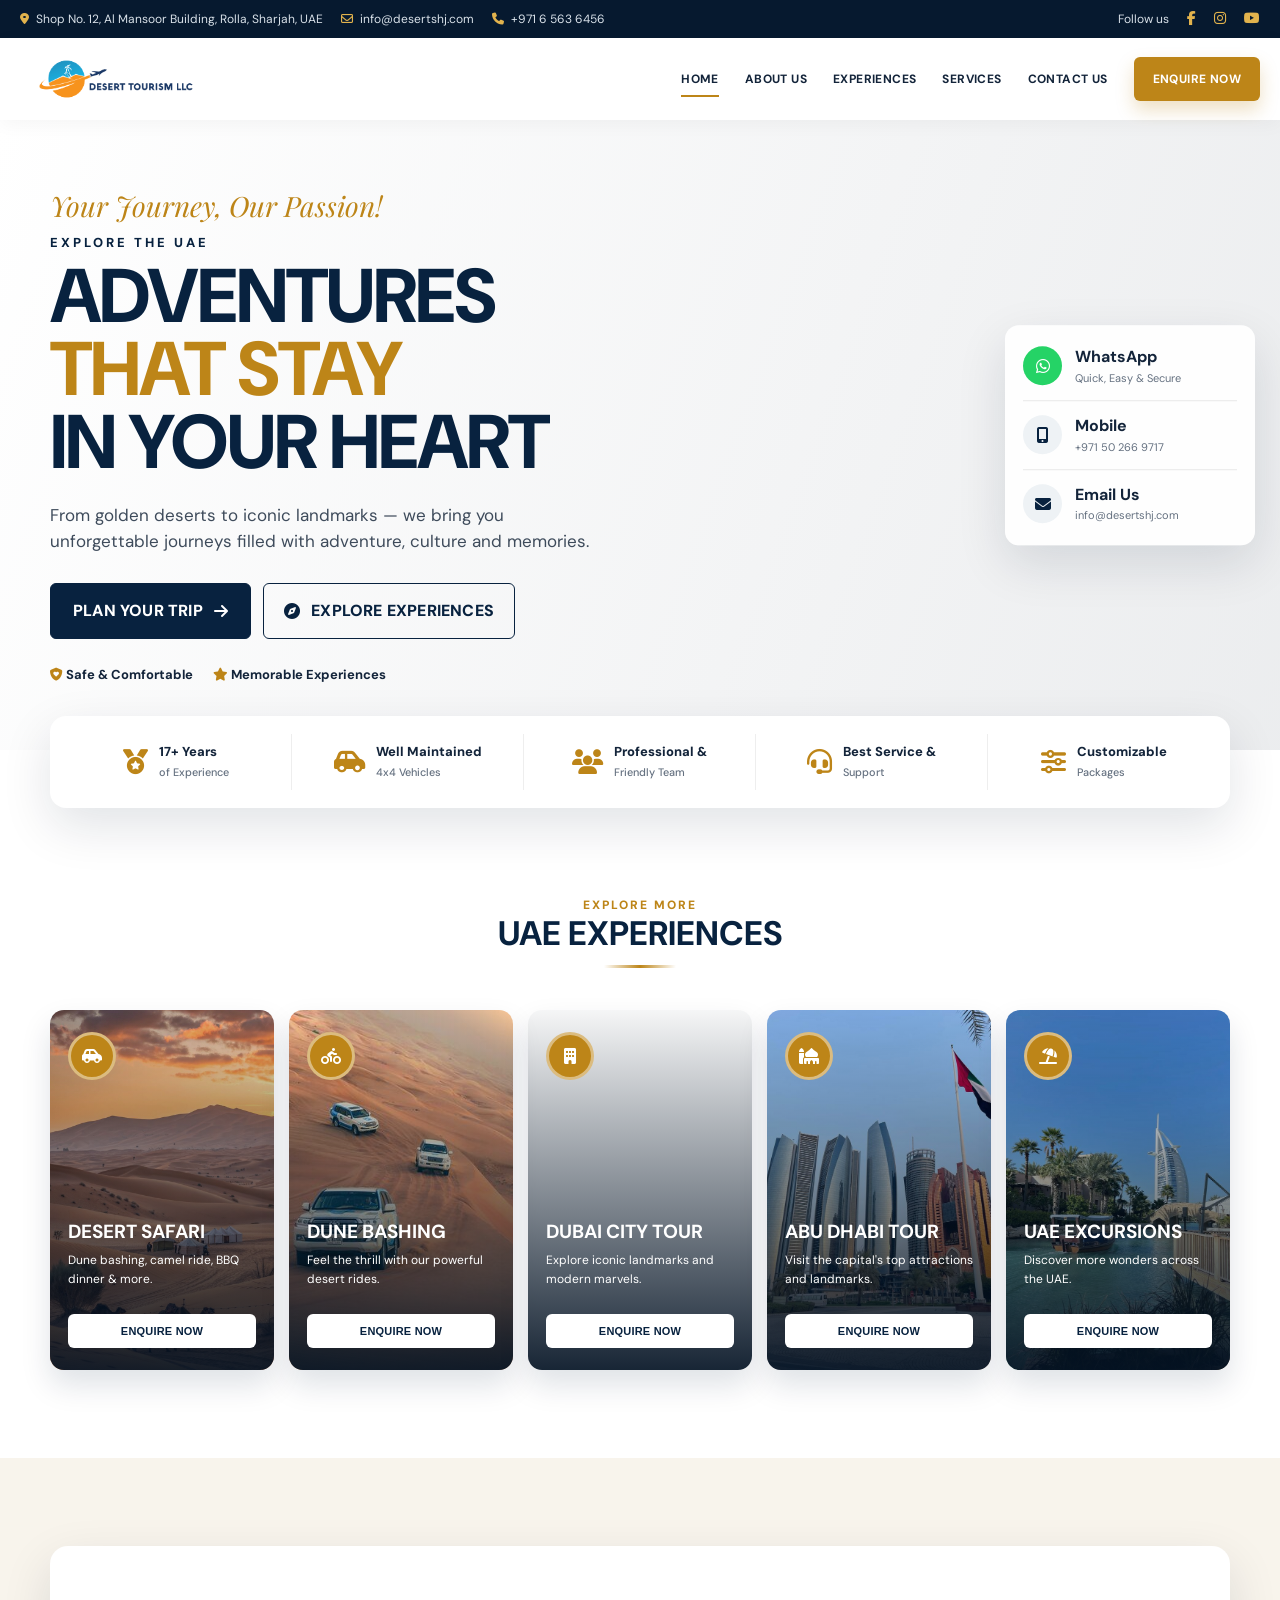
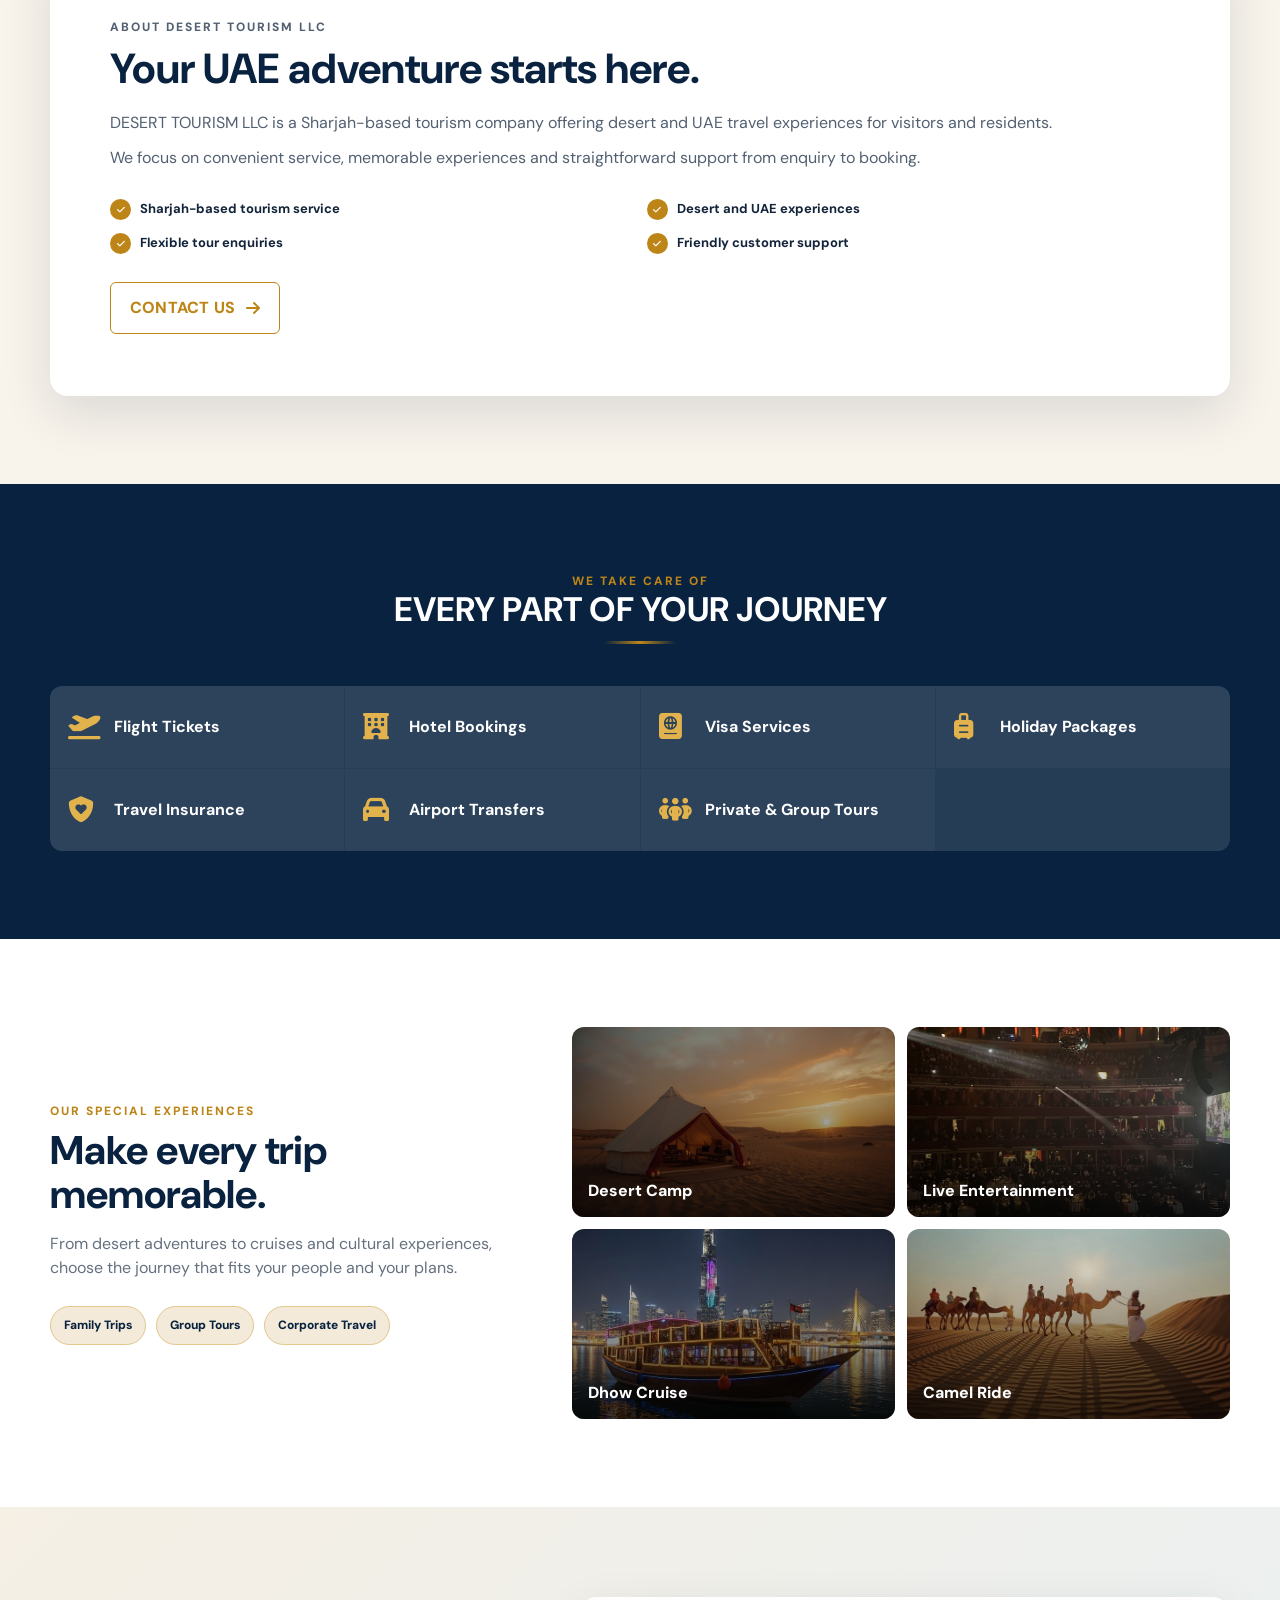
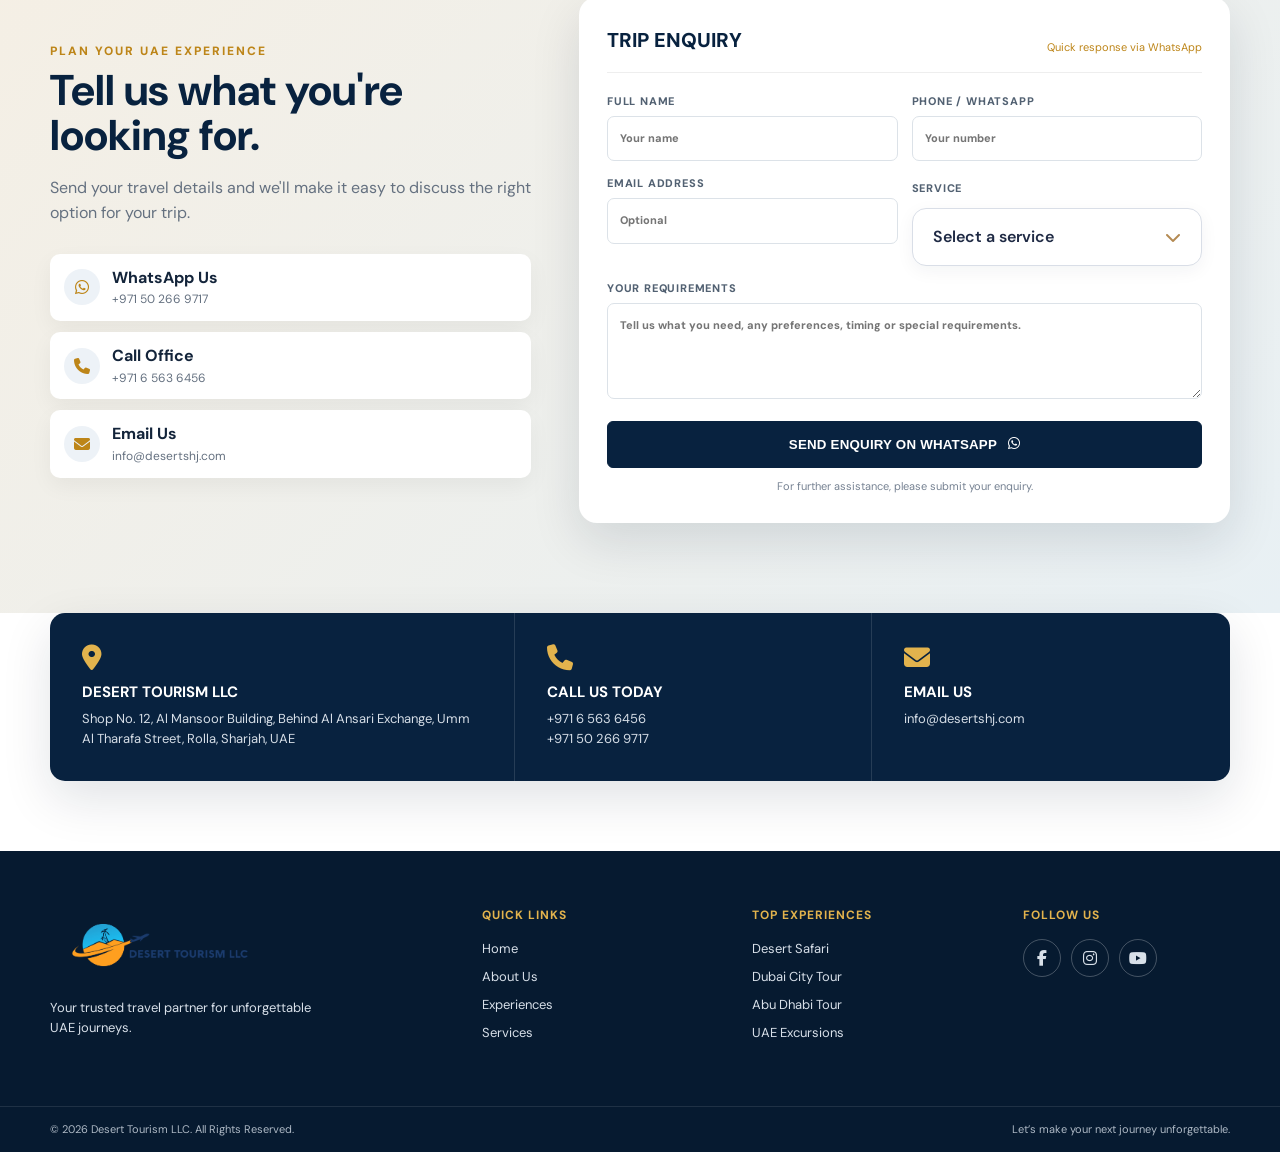
<file: index.html>
<!DOCTYPE html>
<html lang="en">

<head>
  <meta charset="UTF-8">
  <meta name="viewport" content="width=device-width, initial-scale=1.0">
  <meta name="description"
    content="Desert Tourism LLC - UAE tours, desert safaris, city tours, visas, hotels, flights and transfers.">
  <title>Desert Tourism LLC | UAE Adventures</title>
  <link rel="preconnect" href="https://fonts.googleapis.com">
  <link rel="preconnect" href="https://fonts.gstatic.com" crossorigin>
  <link
    href="https://fonts.googleapis.com/css2?family=DM+Sans:wght@400;500;600;700;800&family=Playfair+Display:ital,wght@0,600;0,700;1,600&display=swap"
    rel="stylesheet">
  <link rel="stylesheet" href="https://cdnjs.cloudflare.com/ajax/libs/font-awesome/6.7.2/css/all.min.css">
  <link rel="stylesheet" href="/static/style.css">
</head>

<body>
  <div class="topbar">
    <div class="container topbar-inner">
      <div class="top-info">
        <a href="https://www.google.com/maps/search/?api=1&query=Shop%20No%2012%20Al%20Mansoor%20Building%20Behind%20Al%20Ansari%20Exchange%20Umm%20Al%20Tharafa%20Street%20Rolla%20Sharjah%20UAE"
          target="_blank"><i class="fa-solid fa-location-dot"></i> Shop No. 12, Al Mansoor Building, Rolla, Sharjah,
          UAE</a>
        <a href="mailto:info@desertshj.com"><i class="fa-regular fa-envelope"></i> info@desertshj.com</a>
        <a href="tel:+97165636456"><i class="fa-solid fa-phone"></i> +971 6 563 6456</a>
      </div>
      <div class="social-links">
        <span>Follow us</span>
        <a href="https://www.facebook.com/share/14kYcKGstUQ/?mibextid=wwXIfr" target="_blank" aria-label="Facebook"><i
            class="fa-brands fa-facebook-f"></i></a>
        <a href="https://www.instagram.com/desert_tourism_llc?igsi=MTF1emM2cHJuMHJkcA==" target="_blank"
          aria-label="Instagram"><i class="fa-brands fa-instagram"></i></a>
        <a href="https://youtu.be/V197-7VZaoo?si=t8eZ0OlMg3r1NFgA" target="_blank" aria-label="YouTube"><i
            class="fa-brands fa-youtube"></i></a>
      </div>
    </div>
  </div>

  <header class="navbar">
    <div class="container nav-inner">
      <a class="brand" href="#home">
        <img src="/static/assets/desert-tourism-logo.png" alt=" Desert Tourism LLC">
      </a>
      <button class="menu-toggle" aria-label="Open navigation"><i class="fa-solid fa-bars"></i></button>
      <nav class="nav-links">
        <a class="active" href="#home">HOME</a>
        <a href="#about">ABOUT US</a>
        <a href="#experiences">EXPERIENCES</a>
        <a href="#services">SERVICES</a>
        <a href="#contact">CONTACT US</a>
        <a class="nav-cta" href="#enquire">ENQUIRE NOW</a>
      </nav>
    </div>
  </header>

  <main id="home">
    <section class="hero">
      <div class="hero-shade"></div>
      <div class="container hero-content">
        <div class="hero-copy">
          <p class="script-text">Your Journey, Our Passion!</p>
          <p class="hero-kicker">EXPLORE THE UAE</p>
          <h1>ADVENTURES <span>THAT STAY</span> IN YOUR HEART</h1>
          <p class="hero-description">From golden deserts to iconic landmarks — we bring you unforgettable journeys
            filled with adventure, culture and memories.</p>
          <div class="hero-actions">
            <a class="primary-btn" href="#enquire">PLAN YOUR TRIP <i class="fa-solid fa-arrow-right"></i></a>
            <a class="secondary-btn" href="#experiences"><i class="fa-solid fa-compass"></i> EXPLORE EXPERIENCES</a>
          </div>
          <div class="hero-tags"><span><i class="fa-solid fa-shield-heart"></i> Safe & Comfortable</span><span><i
                class="fa-solid fa-star"></i> Memorable Experiences</span></div>
        </div>
      </div>
      <div class="floating-contact">
        <a class="whatsapp-row" href="https://wa.me/971502669717" target="_blank"><i
            class="fa-brands fa-whatsapp"></i><span><b>WhatsApp</b><small>Quick, Easy & Secure</small></span></a>
        <a href="tel:+971502669717"><i class="fa-solid fa-mobile-screen-button"></i><span><b>Mobile</b><small>+971 50
              266 9717</small></span></a>
        <a href="mailto:info@desertshj.com"><i class="fa-solid fa-envelope"></i><span><b>Email
              Us</b><small>info@desertshj.com</small></span></a>
      </div>
    </section>

    <section class="trust-strip">
      <div class="container trust-grid">
        <div><i class="fa-solid fa-medal"></i><span>17+ Years<br><small>of Experience</small></span></div>
        <div><i class="fa-solid fa-car-side"></i><span>Well Maintained<br><small>4x4 Vehicles</small></span></div>
        <div><i class="fa-solid fa-users"></i><span>Professional &<br><small>Friendly Team</small></span></div>
        <div><i class="fa-solid fa-headset"></i><span>Best Service &<br><small>Support</small></span></div>
        <div><i class="fa-solid fa-sliders"></i><span>Customizable<br><small>Packages</small></span></div>
      </div>
    </section>

    <section id="experiences" class="section experience-section">
      <div class="container">
        <div class="section-heading">
          <p>EXPLORE MORE</p>
          <h2>UAE EXPERIENCES</h2><span></span>
        </div>
        <div class="experience-grid">
          <article class="experience-card safari">
            <div class="card-icon"><i class="fa-solid fa-car-side"></i></div>
            <h3>DESERT SAFARI</h3>
            <p>Dune bashing, camel ride, BBQ dinner & more.</p><button class="book-btn"
              data-service="Desert Safari">ENQUIRE NOW</button>
          </article>
          <article class="experience-card dune">
            <div class="card-icon"><i class="fa-solid fa-person-biking"></i></div>
            <h3>DUNE BASHING</h3>
            <p>Feel the thrill with our powerful desert rides.</p><button class="book-btn"
              data-service="Dune Bashing">ENQUIRE NOW</button>
          </article>
          <article class="experience-card dubai">
            <div class="card-icon"><i class="fa-solid fa-building"></i></div>
            <h3>DUBAI CITY TOUR</h3>
            <p>Explore iconic landmarks and modern marvels.</p><button class="book-btn"
              data-service="Dubai City Tour">ENQUIRE NOW</button>
          </article>
          <article class="experience-card abu">
            <div class="card-icon"><i class="fa-solid fa-mosque"></i></div>
            <h3>ABU DHABI TOUR</h3>
            <p>Visit the capital's top attractions and landmarks.</p><button class="book-btn"
              data-service="Abu Dhabi Tour">ENQUIRE NOW</button>
          </article>
          <article class="experience-card uae">
            <div class="card-icon"><i class="fa-solid fa-umbrella-beach"></i></div>
            <h3>UAE EXCURSIONS</h3>
            <p>Discover more wonders across the UAE.</p><button class="book-btn" data-service="UAE Excursion">ENQUIRE
              NOW</button>
          </article>
        </div>
      </div>
    </section>

    <section id="about" class="section about-section">
      <div class="container about-grid">
        <div class="about-content">
          <p class="gold-label">ABOUT DESERT TOURISM LLC</p>
          <h2>Your UAE adventure starts here.</h2>
          <p>DESERT TOURISM LLC is a Sharjah-based tourism company offering desert and UAE travel experiences for
            visitors and residents.</p>
          <p>We focus on convenient service, memorable experiences and straightforward support from enquiry to booking.
          </p>
          <div class="about-points">
            <span><i class="fa-solid fa-check"></i> Sharjah-based tourism service</span>
            <span><i class="fa-solid fa-check"></i> Desert and UAE experiences</span>
            <span><i class="fa-solid fa-check"></i> Flexible tour enquiries</span>
            <span><i class="fa-solid fa-check"></i> Friendly customer support</span>
          </div>
          <a class="outline-gold" href="#contact">CONTACT US <i class="fa-solid fa-arrow-right"></i></a>
        </div>
      </div>
    </section>

    <section id="services" class="services-section">
      <div class="container">
        <div class="section-heading light">
          <p>WE TAKE CARE OF</p>
          <h2>EVERY PART OF YOUR JOURNEY</h2><span></span>
        </div>
        <div class="service-grid">
          <a href="#enquire"><i class="fa-solid fa-plane-departure"></i><span>Flight Tickets</span></a>
          <a href="#enquire"><i class="fa-solid fa-hotel"></i><span>Hotel Bookings</span></a>
          <a href="#enquire"><i class="fa-solid fa-passport"></i><span>Visa Services</span></a>
          <a href="#enquire"><i class="fa-solid fa-suitcase-rolling"></i><span>Holiday Packages</span></a>
          <a href="#enquire"><i class="fa-solid fa-shield-heart"></i><span>Travel Insurance</span></a>
          <a href="#enquire"><i class="fa-solid fa-car"></i><span>Airport Transfers</span></a>
          <a href="#enquire"><i class="fa-solid fa-people-group"></i><span>Private & Group Tours</span></a>
        </div>
      </div>
    </section>

    <section class="special-section">
      <div class="container special-grid">
        <div class="special-text">
          <p class="gold-label">OUR SPECIAL EXPERIENCES</p>
          <h2>Make every trip memorable.</h2>
          <p>From desert adventures to cruises and cultural experiences, choose the journey that fits your people and
            your plans.</p>
          <div class="chips"><span>Family Trips</span><span>Group Tours</span><span>Corporate Travel</span></div>
        </div>
        <div class="special-cards">
          <div class="mini-card camp"><span>Desert Camp</span></div>
          <div class="mini-card dance"><span>Live Entertainment</span></div>
          <div class="mini-card dhow"><span>Dhow Cruise</span></div>
          <div class="mini-card camel"><span>Camel Ride</span></div>
        </div>
      </div>
    </section>

    <section id="enquire" class="enquiry-section">
      <div class="container enquiry-layout">
        <div class="enquiry-copy">
          <p class="gold-label">PLAN YOUR UAE EXPERIENCE</p>
          <h2>Tell us what you're looking for.</h2>
          <p>Send your travel details and we'll make it easy to discuss the right option for your trip.</p>
          <div class="contact-cards"><a href="https://wa.me/971502669717" target="_blank"><i
                class="fa-brands fa-whatsapp"></i><span><b>WhatsApp Us</b><small>+971 50 266 9717</small></span></a><a
              href="tel:+97165636456"><i class="fa-solid fa-phone"></i><span><b>Call Office</b><small>+971 6 563
                  6456</small></span></a><a href="mailto:info@desertshj.com"><i
                class="fa-solid fa-envelope"></i><span><b>Email Us</b><small>info@desertshj.com</small></span></a></div>
        </div>
        <form id="enquiryForm" class="premium-form">
          <div class="form-head"><span>TRIP ENQUIRY</span><small>Quick response via WhatsApp</small></div>
          <div class="form-grid">
            <label>Full Name<input id="name" required placeholder="Your name"></label>
            <label>Phone / WhatsApp<input id="phone" required placeholder="Your number"></label>
            <label>Email Address<input id="email" type="email" placeholder="Optional"></label>
            <div class="service-field">
              <label>Service</label>

              <div class="custom-select" id="serviceSelect">
                <div class="selected-option">
                  <span>Select a service</span>
                  <i class="fa-solid fa-chevron-down"></i>
                </div>

                <div class="select-options">
                  <div class="option">Desert Safari</div>
                  <div class="option">Dune Bashing</div>
                  <div class="option">Dubai City Tour</div>
                  <div class="option">Abu Dhabi Tour</div>
                  <div class="option">UAE Excursion</div>
                  <div class="option">Flight Tickets</div>
                  <div class="option">Hotel Bookings</div>
                  <div class="option">Visa Services</div>
                  <div class="option">Holiday Packages</div>
                  <div class="option">Travel Insurance</div>
                  <div class="option">Airport Transfers</div>
                  <div class="option">Private & Group Tours</div>
                </div>
              </div>
            </div>


            <label class="full">Your Requirements<textarea id="message" rows="4"
                placeholder="Tell us what you need, any preferences, timing or special requirements."></textarea></label>
          </div>
          <button class="primary-btn submit-btn" type="submit">SEND ENQUIRY ON WHATSAPP <i
              class="fa-brands fa-whatsapp"></i></button>
          <small id="formNote">For further assistance, please submit your enquiry.</small>
        </form>
      </div>
    </section>

    <section id="contact" class="contact-section">
      <div class="container contact-panel">
        <div><i class="fa-solid fa-location-dot"></i>
          <h3>DESERT TOURISM LLC</h3>
          <p>Shop No. 12, Al Mansoor Building, Behind Al Ansari Exchange, Umm Al Tharafa Street, Rolla, Sharjah, UAE</p>
        </div>
        <div><i class="fa-solid fa-phone"></i>
          <h3>CALL US TODAY</h3>
          <p><a href="tel:+97165636456">+971 6 563 6456</a><br><a href="tel:+971502669717">+971 50 266 9717</a></p>
        </div>
        <div><i class="fa-solid fa-envelope"></i>
          <h3>EMAIL US</h3>
          <p><a href="mailto:info@desertshj.com">info@desertshj.com</a></p>
        </div>
      </div>
    </section>
  </main>

  <footer>
    <div class="container footer-top">
      <div class="footer-brand"><img src="./static/assets/desert-tourism-logo.png" alt="Desert Tourism LLC">
        <p>Your trusted travel partner for unforgettable UAE journeys.</p>
      </div>
      <div>
        <h4>QUICK LINKS</h4><a href="#home">Home</a><a href="#about">About Us</a><a
          href="#experiences">Experiences</a><a href="#services">Services</a>
      </div>
      <div>
        <h4>TOP EXPERIENCES</h4><a href="#experiences">Desert Safari</a><a href="#experiences">Dubai City Tour</a><a
          href="#experiences">Abu Dhabi Tour</a><a href="#experiences">UAE Excursions</a>
      </div>
      <div>
        <h4>FOLLOW US</h4>
        <div class="footer-social"><a href="https://www.facebook.com/share/14kYcKGstUQ/?mibextid=wwXIfr"
            target="_blank"><i class="fa-brands fa-facebook-f"></i></a><a
            href="https://www.instagram.com/desert_tourism_llc?igsi=MTF1emM2cHJuMHJkcA==" target="_blank"><i
              class="fa-brands fa-instagram"></i></a><a href="https://youtu.be/V197-7VZaoo?si=t8eZ0OlMg3r1NFgA"
            target="_blank"><i class="fa-brands fa-youtube"></i></a></div>
      </div>
    </div>
    <div class="footer-bottom"><span>© 2026 Desert Tourism LLC. All Rights Reserved.</span><span>Let’s make your next
        journey unforgettable.</span></div>
  </footer>
  <script src="/static/script.js"></script>
</body>

</html>
</file>
<file: static/style.css>
:root {
    --navy: #08223f;
    --navy2: #0d3158;
    --gold: #bd8518;
    --gold2: #e2b34d;
    --cream: #f8f4ec;
    --text: #13243a;
    --muted: #657180;
    --white: #fff;
    --shadow: 0 18px 50px rgba(7, 28, 52, .12)
}

* {
    box-sizing: border-box;
    margin: 0;
    padding: 0
}

html {
    scroll-behavior: smooth
}

body {
    font-family: 'DM Sans', sans-serif;
    color: var(--text);
    background: #fff;
    line-height: 1.55
}

a {
    text-decoration: none;
    color: inherit
}

img {
    max-width: 100%;
    display: block
}

.container {
    width: min(1180px, calc(100% - 40px));
    margin: auto
}

.topbar {
    background: #06192f;
    color: #d9e1e9;
    font-size: 12px
}

.topbar-inner {
    min-height: 38px;
    display: flex;
    justify-content: space-between;
    align-items: center;
    gap: 18px
}

.top-info,
.social-links {
    display: flex;
    gap: 18px;
    align-items: center
}

.top-info a {
    display: flex;
    align-items: center;
    gap: 7px
}

.top-info i,
.social-links a {
    color: var(--gold2)
}

.social-links a {
    font-size: 14px
}

.navbar {
    height: 82px;
    background: #fff;
    position: sticky;
    top: 0;
    z-index: 30;
    box-shadow: 0 4px 18px rgba(0, 0, 0, .04)
}

.nav-inner {
    height: 100%;
    display: flex;
    align-items: center;
    justify-content: space-between
}

.brand img {
    width: 210px;
    height: 68px;
    object-fit: contain;
    object-position: left center
}

.nav-links {
    display: flex;
    align-items: center;
    gap: 26px;
    font-size: 12px;
    font-weight: 700;
    letter-spacing: .4px
}

.nav-links>a {
    position: relative
}

.nav-links>a:not(.nav-cta):after {
    content: '';
    position: absolute;
    left: 0;
    bottom: -9px;
    width: 0;
    height: 2px;
    background: var(--gold);
    transition: .2s
}

.nav-links>a:hover:after,
.nav-links>a.active:after {
    width: 100%
}

.nav-cta {
    background: var(--gold);
    color: #fff;
    padding: 13px 19px;
    border-radius: 6px;
    box-shadow: 0 9px 18px rgba(189, 133, 24, .25)
}

.menu-toggle {
    display: none;
    border: 0;
    background: transparent;
    font-size: 24px;
    color: var(--navy)
}

.hero {
    min-height: 630px;
    position: relative;
    background: linear-gradient(90deg, rgba(255, 255, 255, .96) 0%, rgba(255, 255, 255, .75) 42%, rgba(255, 255, 255, .1) 67%), url('https://images.unsplash.com/photo-1518684079-3c830dcef090?auto=format&fit=crop&w=2000&q=90') center/cover
}

.hero-shade {
    position: absolute;
    inset: 0;
    background: linear-gradient(110deg, rgba(255, 255, 255, .12), rgba(5, 24, 45, .08))
}

.hero-content {
    position: relative;
    min-height: 630px;
    display: flex;
    align-items: center
}

.hero-copy {
    max-width: 610px;
    padding: 55px 0
}

.script-text {
    font-family: 'Playfair Display', serif;
    font-style: italic;
    font-size: 28px;
    color: var(--gold)
}

.hero-kicker {
    font-size: 13px;
    letter-spacing: 3px;
    font-weight: 800;
    color: var(--navy);
    margin-top: 5px
}

.hero h1 {
    font-size: clamp(46px, 6vw, 76px);
    line-height: .96;
    letter-spacing: -2px;
    color: var(--navy);
    margin: 8px 0 22px;
    font-weight: 800
}

.hero h1 span {
    display: block;
    color: var(--gold)
}

.hero-description {
    max-width: 550px;
    font-size: 17px;
    color: #3e4b5b
}

.hero-actions {
    display: flex;
    gap: 12px;
    margin-top: 28px;
    flex-wrap: wrap
}

.primary-btn,
.secondary-btn,
.outline-gold,
.book-btn {
    display: inline-flex;
    align-items: center;
    justify-content: center;
    gap: 11px;
    border-radius: 6px;
    font-weight: 800;
    letter-spacing: .2px;
    cursor: pointer;
    transition: .2s
}

.primary-btn {
    background: var(--navy);
    color: #fff;
    padding: 15px 22px;
    border: 1px solid var(--navy)
}

.primary-btn:hover {
    background: var(--gold);
    border-color: var(--gold);
    transform: translateY(-2px)
}

.secondary-btn {
    border: 1px solid var(--navy);
    color: var(--navy);
    padding: 14px 20px
}

.secondary-btn:hover {
    background: #fff
}

.hero-tags {
    display: flex;
    gap: 20px;
    margin-top: 26px;
    font-size: 13px;
    font-weight: 700;
    flex-wrap: wrap
}

.hero-tags i {
    color: var(--gold)
}

.floating-contact {
    position: absolute;
    right: max(25px, calc((100% - 1240px)/2));
    top: 50%;
    transform: translateY(-50%);
    width: 250px;
    background: rgba(255, 255, 255, .96);
    border-radius: 14px;
    box-shadow: var(--shadow);
    padding: 7px 18px
}

.floating-contact a {
    display: flex;
    gap: 13px;
    align-items: center;
    padding: 13px 0;
    border-bottom: 1px solid #e8e8e8
}

.floating-contact a:last-child {
    border: 0
}

.floating-contact i {
    width: 39px;
    height: 39px;
    display: grid;
    place-items: center;
    border-radius: 50%;
    background: #eef2f5;
    color: var(--navy)
}

.floating-contact .whatsapp-row i {
    background: #25d366;
    color: #fff
}

.floating-contact b,
.floating-contact small {
    display: block
}

.floating-contact small {
    font-size: 11px;
    color: var(--muted)
}

.trust-strip {
    position: relative;
    margin-top: -34px;
    z-index: 3
}

.trust-grid {
    background: #fff;
    border-radius: 16px;
    box-shadow: var(--shadow);
    display: grid;
    grid-template-columns: repeat(5, 1fr);
    padding: 18px 10px
}

.trust-grid>div {
    display: flex;
    align-items: center;
    justify-content: center;
    gap: 11px;
    padding: 8px 14px;
    border-right: 1px solid #eee;
    font-size: 13px;
    font-weight: 800
}

.trust-grid>div:last-child {
    border: 0
}

.trust-grid i {
    font-size: 25px;
    color: var(--gold)
}

.trust-grid small {
    font-weight: 500;
    color: var(--muted)
}

.section {
    padding: 88px 0
}

.section-heading {
    text-align: center;
    margin-bottom: 42px
}

.section-heading p,
.gold-label {
    font-size: 12px;
    letter-spacing: 2px;
    font-weight: 800;
    color: var(--gold)
}

.section-heading h2 {
    font-size: 34px;
    color: var(--navy);
    line-height: 1.1
}

.section-heading span {
    display: block;
    width: 72px;
    height: 3px;
    background: linear-gradient(90deg, transparent, var(--gold), transparent);
    margin: 13px auto
}

.experience-grid {
    display: grid;
    grid-template-columns: repeat(5, 1fr);
    gap: 15px
}

.experience-card {
    min-height: 360px;
    border-radius: 14px;
    padding: 22px 18px;
    display: flex;
    flex-direction: column;
    justify-content: flex-end;
    overflow: hidden;
    position: relative;
    color: #fff;
    background-size: cover;
    background-position: center;
    box-shadow: 0 15px 30px rgba(8, 34, 63, .13)
}

.experience-card:before {
    content: '';
    position: absolute;
    inset: 0;
    background: linear-gradient(180deg, rgba(4, 19, 36, .04), rgba(4, 19, 36, .92));
    z-index: 0
}

.experience-card>* {
    position: relative;
    z-index: 1
}

.safari {
    background-image: url('https://images.unsplash.com/photo-1516546453174-5e1098a4b8c6?auto=format&fit=crop&w=900&q=85')
}

.dune {
    background-image: url('https://images.unsplash.com/photo-1548013146-72479768bada?auto=format&fit=crop&w=900&q=85')
}

.dubai {
    background-image: url('https://images.unsplash.com/photo-1512453979798-5ea266f8880c?auto=format&fit=crop&w=900&q=85')
}

.abu {
    background-image: url('https://images.unsplash.com/photo-1588414734732-660b07304b4f?auto=format&fit=crop&w=900&q=85')
}

.uae {
    background-image: url('https://images.unsplash.com/photo-1564507592333-c60657eea523?auto=format&fit=crop&w=900&q=85')
}

.card-icon {
    width: 48px;
    height: 48px;
    border-radius: 50%;
    background: var(--gold);
    display: grid;
    place-items: center;
    margin-bottom: auto;
    border: 3px solid rgba(255, 255, 255, .45)
}

.experience-card h3 {
    font-size: 19px;
    line-height: 1.1;
    margin-top: 20px
}

.experience-card p {
    font-size: 12px;
    min-height: 55px;
    margin: 8px 0
}

.book-btn {
    background: #fff;
    color: var(--navy);
    border: 0;
    padding: 11px;
    font-size: 11px
}

.book-btn:hover {
    background: var(--gold);
    color: #fff
}

.about-section {
    background: var(--cream)
}

.about-grid {
    display: block;
    background: #fff;
    box-shadow: var(--shadow);
    border-radius: 18px;
    overflow: hidden
}

.about-content {
    padding: 62px 60px
}

.about-content h2 {
    font-size: 42px;
    line-height: 1.05;
    color: var(--navy);
    margin: 8px 0 20px
}

.about-content>p {
    color: #536071;
    margin: 10px 0
}

.about-points {
    display: grid;
    grid-template-columns: 1fr 1fr;
    gap: 13px;
    margin: 28px 0
}

.about-points span {
    display: flex;
    gap: 9px;
    align-items: center;
    font-size: 13px;
    font-weight: 700
}

.about-points i {
    width: 21px;
    height: 21px;
    border-radius: 50%;
    display: grid;
    place-items: center;
    background: var(--gold);
    color: #fff;
    font-size: 9px
}

.outline-gold {
    border: 1px solid var(--gold);
    padding: 13px 19px;
    color: var(--gold)
}

.outline-gold:hover {
    background: var(--gold);
    color: #fff
}

.services-section {
    background: var(--navy);
    padding: 88px 0
}

.section-heading.light h2 {
    color: #fff
}

.service-grid {
    display: grid;
    grid-template-columns: repeat(4, 1fr);
    gap: 1px;
    background: rgba(255, 255, 255, .12);
    border-radius: 12px;
    overflow: hidden
}

.service-grid a {
    background: rgba(255, 255, 255, .03);
    padding: 28px 18px;
    color: #fff;
    display: flex;
    gap: 12px;
    align-items: center;
    font-weight: 700
}

.service-grid a:hover {
    background: rgba(189, 133, 24, .16)
}

.service-grid i {
    color: var(--gold2);
    font-size: 26px;
    width: 34px
}

.special-section {
    padding: 88px 0;
    background: #fff
}

.special-grid {
    display: grid;
    grid-template-columns: .85fr 1.15fr;
    gap: 35px;
    align-items: center
}

.special-text h2 {
    font-size: 40px;
    line-height: 1.1;
    color: var(--navy);
    margin: 7px 0 16px
}

.special-text>p:not(.gold-label) {
    color: var(--muted)
}

.chips {
    display: flex;
    gap: 10px;
    flex-wrap: wrap;
    margin-top: 25px
}

.chips span {
    background: #f3ead9;
    border: 1px solid #e3c78d;
    padding: 9px 13px;
    border-radius: 999px;
    font-size: 12px;
    font-weight: 800;
    color: var(--navy)
}

.special-cards {
    display: grid;
    grid-template-columns: 1fr 1fr;
    gap: 12px
}

.mini-card {
    height: 190px;
    border-radius: 12px;
    background-size: cover;
    background-position: center;
    position: relative;
    overflow: hidden
}

.mini-card:after {
    content: '';
    position: absolute;
    inset: 0;
    background: linear-gradient(transparent, rgba(0, 0, 0, .75))
}

.mini-card span {
    position: absolute;
    z-index: 1;
    bottom: 14px;
    left: 16px;
    color: #fff;
    font-weight: 800
}

.camp {
    background-image: url('https://images.unsplash.com/photo-1533104816931-20fa691ff6ca?auto=format&fit=crop&w=900&q=85')
}

.dance {
    background-image: url('https://images.unsplash.com/photo-1599760362604-59d3f4912f1a?auto=format&fit=crop&w=900&q=85')
}

.dhow {
    background-image: url('https://images.unsplash.com/photo-1544550285-f813152fb2fd?auto=format&fit=crop&w=900&q=85')
}

.camel {
    background-image: url('https://images.unsplash.com/photo-1548013146-72479768bada?auto=format&fit=crop&w=900&q=85')
}

.enquiry-section {
    padding: 90px 0;
    background: linear-gradient(135deg, #f5efe4, #e8f0f4)
}

.enquiry-layout {
    display: grid;
    grid-template-columns: .85fr 1.15fr;
    gap: 48px;
    align-items: center
}

.enquiry-copy h2 {
    font-size: 43px;
    line-height: 1.05;
    color: var(--navy);
    margin: 7px 0 18px
}

.enquiry-copy>p:not(.gold-label) {
    color: var(--muted);
    max-width: 500px
}

.contact-cards {
    display: grid;
    gap: 11px;
    margin-top: 28px
}

.contact-cards a {
    display: flex;
    gap: 12px;
    align-items: center;
    background: #fff;
    border-radius: 10px;
    padding: 12px 14px;
    box-shadow: 0 8px 22px rgba(0, 0, 0, .05)
}

.contact-cards i {
    width: 36px;
    height: 36px;
    border-radius: 50%;
    display: grid;
    place-items: center;
    background: #edf2f7;
    color: var(--gold)
}

.contact-cards b,
.contact-cards small {
    display: block
}

.contact-cards small {
    font-size: 12px;
    color: var(--muted)
}

.premium-form {
    background: #fff;
    border-radius: 18px;
    padding: 28px;
    box-shadow: var(--shadow)
}

.form-head {
    display: flex;
    justify-content: space-between;
    align-items: end;
    border-bottom: 1px solid #eee;
    padding-bottom: 16px;
    margin-bottom: 20px
}

.form-head span {
    font-size: 20px;
    font-weight: 800;
    color: var(--navy)
}

.form-head small {
    color: var(--gold);
    font-size: 11px
}

.form-grid {
    display: grid;
    grid-template-columns: 1fr 1fr;
    gap: 14px
}

.form-grid label {
    font-size: 11px;
    text-transform: uppercase;
    letter-spacing: .8px;
    font-weight: 800;
    color: #526172
}

.form-grid input,
.form-grid select,
.form-grid textarea {
    width: 100%;
    margin-top: 6px;
    border: 1px solid #dce2e8;
    border-radius: 7px;
    padding: 13px 12px;
    font: inherit;
    color: var(--text);
    background: #fff;
    outline: none;
    text-transform: none;
}

.form-grid textarea {
    resize: vertical
}

.form-grid input:focus,
.form-grid select:focus,
.form-grid textarea:focus {
    border-color: var(--gold);
    box-shadow: 0 0 0 3px rgba(189, 133, 24, .1)
}

.full {
    grid-column: 1/-1
}

.submit-btn {
    width: 100%;
    margin-top: 16px
}

.premium-form>small {
    display: block;
    color: #768292;
    font-size: 11px;
    margin-top: 10px;
    text-align: center
}

.contact-section {
    padding: 0 0 70px;
    background: #fff
}

.contact-panel {
    display: grid;
    grid-template-columns: 1.3fr 1fr 1fr;
    border-radius: 15px;
    overflow: hidden;
    box-shadow: var(--shadow);
    background: var(--navy)
}

.contact-panel>div {
    padding: 32px;
    color: #fff;
    border-right: 1px solid rgba(255, 255, 255, .12)
}

.contact-panel>div:last-child {
    border: 0
}

.contact-panel i {
    font-size: 26px;
    color: var(--gold2);
    margin-bottom: 10px
}

.contact-panel h3 {
    font-size: 15px
}

.contact-panel p {
    font-size: 13px;
    color: #d6dee7;
    margin-top: 5px
}

.contact-panel a:hover {
    color: var(--gold2)
}

footer {
    background: #061a30;
    color: #d8e0e9
}

.footer-top {
    display: grid;
    grid-template-columns: 1.7fr 1fr 1fr .9fr;
    gap: 40px;
    padding: 55px 0
}

.footer-brand img {
    width: 220px;
    filter: brightness(1.08)
}

.footer-brand p {
    font-size: 13px;
    max-width: 270px;
    margin-top: 14px
}

.footer-top h4 {
    color: var(--gold2);
    font-size: 12px;
    letter-spacing: 1px;
    margin-bottom: 14px
}

.footer-top>div:not(.footer-brand)>a {
    display: block;
    font-size: 13px;
    margin: 8px 0
}

.footer-top>div:not(.footer-brand)>a:hover {
    color: var(--gold2)
}

.footer-social {
    display: flex;
    gap: 10px
}

.footer-social a {
    width: 38px;
    height: 38px;
    border: 1px solid rgba(255, 255, 255, .25);
    border-radius: 50%;
    display: grid;
    place-items: center
}

.footer-social a:hover {
    background: var(--gold);
    border-color: var(--gold)
}

.footer-bottom {
    border-top: 1px solid rgba(255, 255, 255, .1);
    padding: 14px max(20px, calc((100% - 1180px)/2));
    display: flex;
    justify-content: space-between;
    font-size: 11px;
    color: #aeb9c5
}

@media(max-width:1050px) {
    .nav-links {
        gap: 15px;
        font-size: 11px
    }

    .experience-grid {
        grid-template-columns: repeat(3, 1fr)
    }

    .experience-card:nth-child(4),
    .experience-card:nth-child(5) {
        min-height: 320px
    }

    .trust-grid {
        grid-template-columns: repeat(3, 1fr)
    }

    .trust-grid>div:nth-child(3) {
        border-right: 0
    }

    .trust-grid>div:nth-child(-n+3) {
        border-bottom: 1px solid #eee
    }

    .floating-contact {
        right: 20px
    }

    .service-grid {
        grid-template-columns: repeat(3, 1fr)
    }
}

@media(max-width:850px) {
    .topbar {
        display: none
    }

    .navbar {
        height: 72px
    }

    .brand img {
        width: 175px;
        height: 60px
    }

    .menu-toggle {
        display: block
    }

    .nav-links {
        display: none;
        position: absolute;
        top: 72px;
        left: 0;
        right: 0;
        background: #fff;
        box-shadow: 0 16px 30px rgba(0, 0, 0, .13);
        padding: 8px 0;
        flex-direction: column;
        align-items: stretch;
        gap: 0
    }

    .nav-links.open {
        display: flex
    }

    .nav-links a {
        padding: 14px 24px
    }

    .nav-links>a:not(.nav-cta):after {
        display: none
    }

    .nav-cta {
        border-radius: 0
    }

    .hero {
        min-height: 680px;
        background-position: 62% center
    }

    .hero-content {
        min-height: 680px
    }

    .hero-copy {
        padding-bottom: 170px
    }

    .floating-contact {
        top: auto;
        bottom: 18px;
        transform: none;
        left: 20px;
        right: 20px;
        width: auto;
        display: grid;
        grid-template-columns: repeat(3, 1fr);
        gap: 0
    }

    .floating-contact a {
        padding: 10px;
        border-bottom: 0;
        border-right: 1px solid #e8e8e8
    }

    .floating-contact a:last-child {
        border-right: 0
    }

    .floating-contact small {
        display: none
    }

    .floating-contact i {
        flex: none
    }

    .special-grid,
    .enquiry-layout {
        grid-template-columns: 1fr
    }

    .about-content {
        padding: 42px 30px
    }

    .special-grid {
        gap: 25px
    }

    .contact-panel {
        grid-template-columns: 1fr
    }

    .contact-panel>div {
        border-right: 0;
        border-bottom: 1px solid rgba(255, 255, 255, .12)
    }

    .contact-panel>div:last-child {
        border: 0
    }

    .footer-top {
        grid-template-columns: 1.4fr 1fr 1fr
    }

    .footer-top>div:last-child {
        grid-column: 1/-1
    }

    .floating-contact b {
        font-size: 12px
    }
}

@media(max-width:600px) {
    .container {
        width: min(100% - 28px, 1180px)
    }

    .hero {
        min-height: 650px
    }

    .hero-content {
        min-height: 650px
    }

    .hero h1 {
        font-size: 48px
    }

    .script-text {
        font-size: 22px
    }

    .hero-description {
        font-size: 15px
    }

    .hero-tags {
        display: none
    }

    .floating-contact {
        display: none
    }

    .trust-strip {
        margin-top: 0
    }

    .trust-grid {
        border-radius: 0;
        grid-template-columns: 1fr 1fr;
        padding: 10px
    }

    .trust-grid>div {
        justify-content: flex-start;
        border-right: 0;
        border-bottom: 1px solid #eee;
        padding: 10px
    }

    .trust-grid>div:last-child {
        grid-column: 1/-1
    }

    .trust-grid>div:nth-last-child(2) {
        border-bottom: 1px solid #eee
    }

    .section {
        padding: 65px 0
    }

    .section-heading h2 {
        font-size: 29px
    }

    .experience-grid {
        grid-template-columns: 1fr 1fr;
        gap: 10px
    }

    .experience-card {
        min-height: 320px;
        padding: 14px
    }

    .experience-card h3 {
        font-size: 15px
    }

    .experience-card p {
        font-size: 11px
    }

    .card-icon {
        width: 40px;
        height: 40px
    }

    .book-btn {
        font-size: 10px;
        padding: 9px
    }

    .about-content h2,
    .special-text h2,
    .enquiry-copy h2 {
        font-size: 34px
    }

    .about-points {
        grid-template-columns: 1fr
    }

    .service-grid {
        grid-template-columns: 1fr 1fr
    }

    .service-grid a {
        padding: 20px 12px;
        font-size: 12px
    }

    .special-cards {
        grid-template-columns: 1fr 1fr
    }

    .mini-card {
        height: 145px
    }

    .form-grid {
        grid-template-columns: 1fr
    }

    .full {
        grid-column: auto
    }

    .form-head {
        display: block
    }

    .form-head small {
        display: block;
        margin-top: 4px
    }

    .contact-section {
        padding-bottom: 45px
    }

    .footer-top {
        grid-template-columns: 1fr 1fr;
        gap: 30px
    }

    .footer-brand {
        grid-column: 1/-1
    }

    .footer-bottom {
        flex-direction: column;
        gap: 5px;
        text-align: center
    }

    .hero-actions {
        display: grid
    }

    .hero-actions>* {
        width: 100%
    }
}

.nav-inner {
    width: 100%;
    max-width: none;
    padding-left: 20px;
    padding-right: 20px;
}

.topbar-inner {
    width: 100%;
    max-width: none;
    margin: 0;
    padding-left: 20px;
    padding-right: 20px;
}

/* SERVICE DROPDOWN STYLING */

select {
    width: 100%;
    padding: 18px 50px 18px 20px;
    font-size: 16px;
    font-family: inherit;
    font-weight: 600;
    color: #1f2d46;
    background-color: #ffffff;
    border: 1px solid #ddd;
    border-radius: 12px;
    cursor: pointer;
    outline: none;
    appearance: none;
    -webkit-appearance: none;

    background-image:
        linear-gradient(45deg, transparent 50%, #8a4b36 50%),
        linear-gradient(135deg, #8a4b36 50%, transparent 50%);
    background-position:
        calc(100% - 22px) 50%,
        calc(100% - 16px) 50%;
    background-size: 7px 7px, 7px 7px;
    background-repeat: no-repeat;

    transition: all 0.3s ease;
}

select:hover {
    border-color: #8a4b36;
}

select:focus {
    border-color: #8a4b36;
    box-shadow: 0 0 0 4px rgba(138, 75, 54, 0.12);
}

/* CUSTOM SERVICE DROPDOWN */

.service-field {
    position: relative;
}

.custom-select {
    position: relative;
    width: 100%;
    margin-top: 8px;
    font-family: inherit;
}

.selected-option {
    height: 58px;
    padding: 0 20px;
    background: #fff;
    border: 1px solid #d9dee7;
    border-radius: 14px;

    display: flex;
    align-items: center;
    justify-content: space-between;

    cursor: pointer;

    font-size: 16px;
    font-weight: 600;
    color: #1f2a44;

    box-shadow: 0 5px 18px rgba(20, 30, 50, 0.05);

    transition: 0.3s ease;
}

.selected-option:hover {
    border-color: #b48a52;
}

.selected-option i {
    color: #b48a52;
    transition: 0.3s ease;
}

.custom-select.active .selected-option {
    border-color: #b48a52;
    box-shadow: 0 0 0 4px rgba(180, 138, 82, 0.12);
}

.custom-select.active .selected-option i {
    transform: rotate(180deg);
}

/* DROPDOWN BOX */

.select-options {
    position: absolute;
    top: calc(100% + 8px);
    left: 0;
    width: 100%;

    background: #ffffff;
    border: 1px solid #e2e5ea;
    border-radius: 16px;

    padding: 8px;

    box-shadow: 0 15px 35px rgba(20, 30, 50, 0.12);

    display: none;
    z-index: 1000;

    max-height: 320px;
    overflow-y: auto;
}

.custom-select.active .select-options {
    display: block;
}

/* EACH OPTION */

.option {
    padding: 13px 16px;
    border-radius: 10px;

    font-size: 15px;
    font-weight: 500;
    color: #3c4658;

    cursor: pointer;

    transition: 0.2s ease;
}

.option:hover {
    background: #f3ede6;
    color: #b48a52;
    transform: translateX(4px);
}

.service-field select {
    width: 100%;
    height: 74px;
    padding: 0 50px 0 20px;
    font: inherit;
    font-size: 16px;
    border: 1px solid #e0d7cc;
    border-radius: 14px;
    background: #fff;
    color: var(--text);
    appearance: none;
    -webkit-appearance: none;
}

.mini-card.dance {
    background-image: url("/static/assets/live-entertainment.jpeg");
    background-size: cover;
    background-position: center;
}

.mini-card.dhow {
    background-image: url("/static/assets/dhow-cruise.jpeg");
    background-size: cover;
    background-position: center;
}

.mini-card.camp {
    background-image: url("/static/assets/desert-camp.jpeg");
    background-size: cover;
    background-position: center;
}

.mini-card.camel {
    background-image: url("/static/assets/camel-ride.jpeg");
    background-size: cover;
    background-position: center;
}

.experience-card.safari {
    background-image: url("/static/assets/desert-safari.jpeg");
    background-size: cover;
    background-position: center;
}

.experience-card.dune {
    background-image: url("/static/assets/dune-bashing.jpeg");
    background-size: cover;
    background-position: center;
}

.experience-card.abu {
    background-image: url("/static/assets/abu-dhabi.jpeg");
    background-size: cover;
    background-position: center;
}

.experience-card.uae {
    background-image: url("/static/assets/uae-excursion.jpeg");
    background-size: cover;
    background-position: center;
}
</file>
